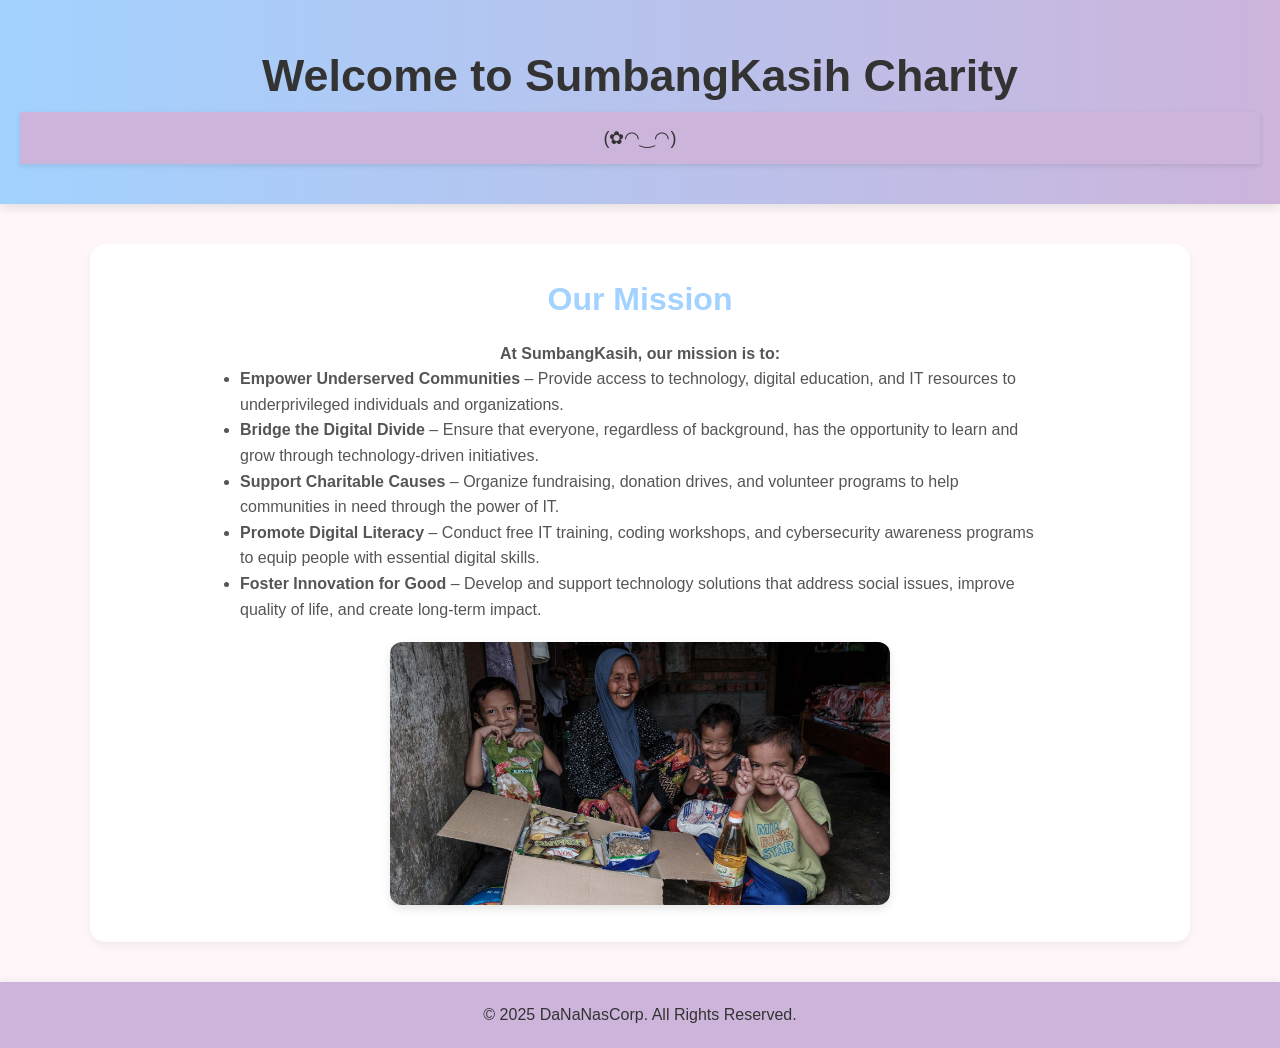
<file: index.html>
<!DOCTYPE html>
<html lang="en">
<head>
    <meta charset="UTF-8">
    <meta name="viewport" content="width=device-width, initial-scale=1.0">
    <title>Sumbang Kasih Charity</title>
    <link rel="stylesheet" href="style.css">
</head>
<body>
    <header>
        <h1>Welcome to SumbangKasih Charity</h1>
        <nav>
            <ul>
                <!-- Dropdown menu -->
                <li class="dropdown">
                    <a href="#" class="dropbtn">(✿◠‿◠)</a>
                    <div class="dropdown-content">
                        <a href="index.html">Home</a>
                        <a href="about.html">About Us</a>
                        <a href="campaigns.html">Campaigns</a>
                        <a href="getinvolved.html">Get Involved</a>
                        <a href="contact.html">Contact Us</a>
                    </div>
                </li>
            </ul>
        </nav>
    </header>

    <section>
        <h2>Our Mission</h2>
        <h4>At SumbangKasih, our mission is to:</h4>

        <ul style="text-align: left; max-width: 800px; margin: 0 auto 20px;">
            <li><strong>Empower Underserved Communities</strong> – Provide access to technology, digital education, and IT resources to underprivileged individuals and organizations.</li>
            <li><strong>Bridge the Digital Divide</strong> – Ensure that everyone, regardless of background, has the opportunity to learn and grow through technology-driven initiatives.</li>
            <li><strong>Support Charitable Causes</strong> – Organize fundraising, donation drives, and volunteer programs to help communities in need through the power of IT.</li>
            <li><strong>Promote Digital Literacy</strong> – Conduct free IT training, coding workshops, and cybersecurity awareness programs to equip people with essential digital skills.</li>
            <li><strong>Foster Innovation for Good</strong> – Develop and support technology solutions that address social issues, improve quality of life, and create long-term impact.</li>
        </ul>

        <div class="about-card" style="max-width: 500px; margin: 0 auto;">
            <img src="AnasChar.jpg" alt="Image" width="100%">
        </div>
    </section>

    <footer>
        <p>&copy; 2025 DaNaNasCorp. All Rights Reserved.</p>
    </footer>

    <script>
        document.querySelector('.dropbtn').addEventListener('click', function () {
            var menu = document.querySelector('nav ul');
            menu.classList.toggle('active');
        });
    </script>
</body>
</html>
</file>
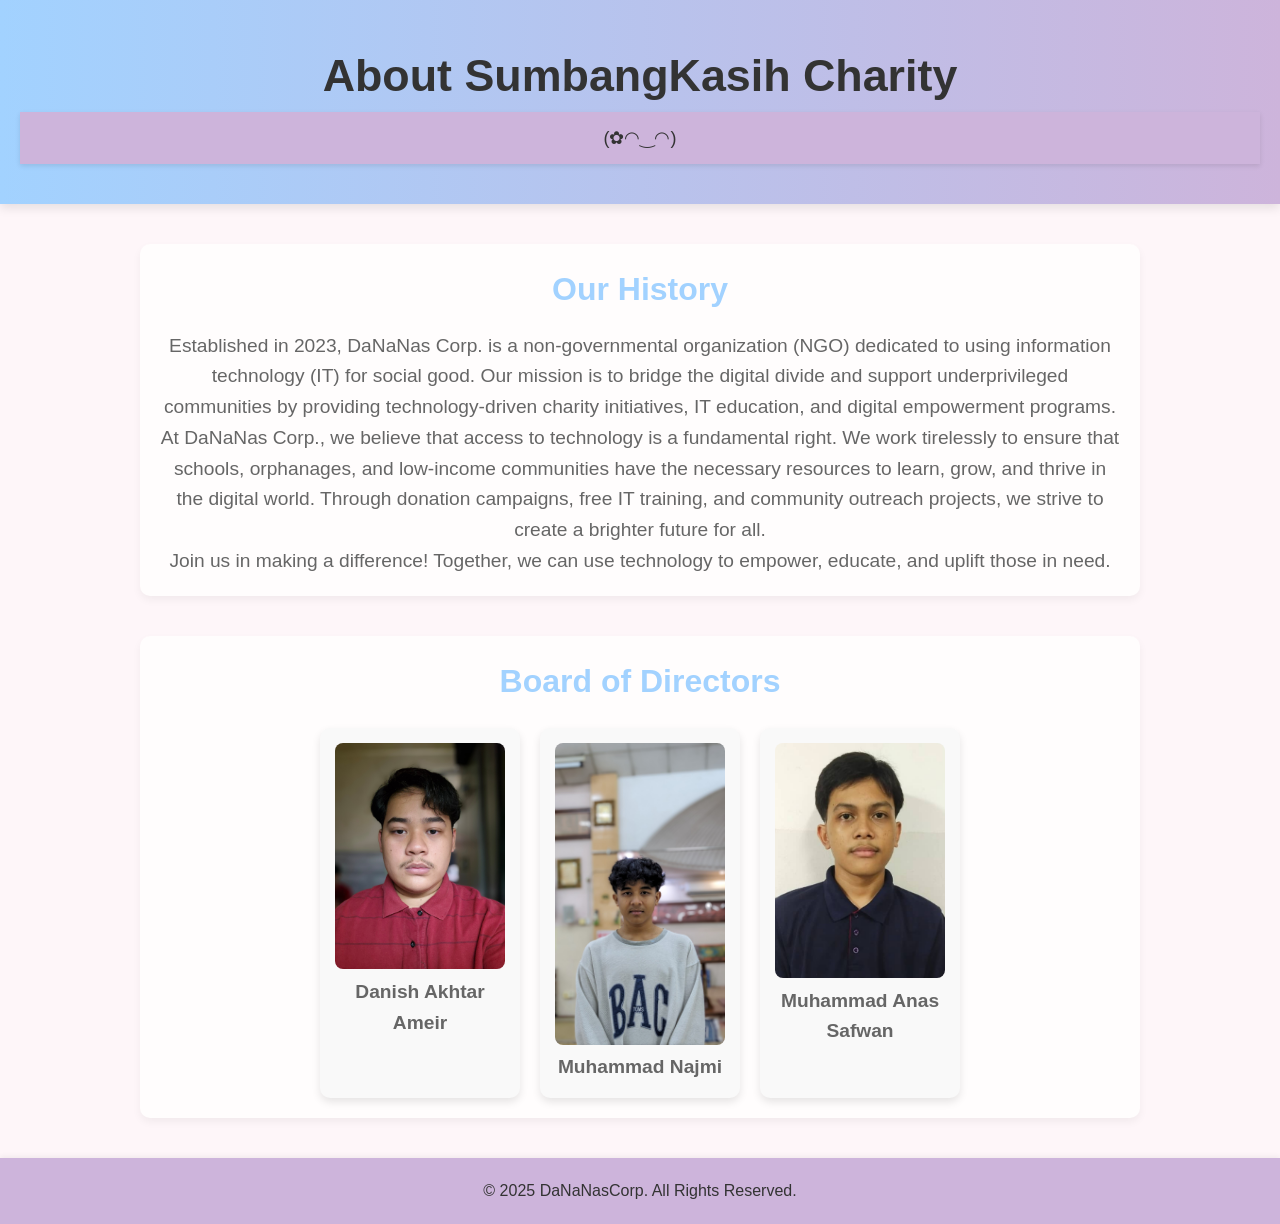
<file: about.html>
<!DOCTYPE html>
<html lang="en">
<head>
    <meta charset="UTF-8">
    <meta name="viewport" content="width=device-width, initial-scale=1.0">
    <title>About Us</title>
    <link rel="stylesheet" href="style.css">
    <style>
        .directors-container {
            display: flex;
            justify-content: center;
            flex-wrap: wrap;
            gap: 20px;
            margin-top: 20px;
        }

        .director-card {
            background: #f9f9f9;
            border-radius: 10px;
            box-shadow: 0 4px 8px rgba(0,0,0,0.1);
            text-align: center;
            padding: 15px;
            transition: transform 0.3s ease;
            width: 200px;
        }

        .director-card:hover {
            transform: translateY(-5px);
        }

        .director-card img {
            width: 100%;
            border-radius: 8px;
        }

        section {
            max-width: 1000px;
            margin: 40px auto;
            padding: 20px;
            background: #fffdfd;
            border-radius: 10px;
        }
    </style>
</head>
<body>
    <header>
        <h1>About SumbangKasih Charity</h1>
        <nav>
            <ul>
                <!-- Dropdown menu -->
                <li class="dropdown">
                    <a href="#" class="dropbtn">(✿◠‿◠)</a>
                    <div class="dropdown-content">
                        <a href="index.html">Home</a>
                        <a href="about.html">About Us</a>
                        <a href="campaigns.html">Campaigns</a>
                        <a href="getinvolved.html">Get Involved</a>
                        <a href="contact.html">Contact Us</a>
                    </div>
                </li>
            </ul>
        </nav>
    </header>

    <section>
        <h2>Our History</h2>
        <p>
            Established in 2023, DaNaNas Corp. is a non-governmental organization (NGO) dedicated to using information technology (IT) for social good. Our mission is to bridge the digital divide and support underprivileged communities by providing technology-driven charity initiatives, IT education, and digital empowerment programs.
        </p>
        <p>
            At DaNaNas Corp., we believe that access to technology is a fundamental right. We work tirelessly to ensure that schools, orphanages, and low-income communities have the necessary resources to learn, grow, and thrive in the digital world. Through donation campaigns, free IT training, and community outreach projects, we strive to create a brighter future for all.
        </p>
        <p>
            Join us in making a difference! Together, we can use technology to empower, educate, and uplift those in need.
        </p>
    </section>

    <section>
        <h2>Board of Directors</h2>
        <div class="directors-container">
            <div class="director-card">
                <img src="DanSem.jpeg" alt="Danish Akhtar Ameir">
                <p><strong>Danish Akhtar Ameir</strong></p>
            </div>
            <div class="director-card">
                <img src="NajSem.jpeg" alt="Muhammad Najmi">
                <p><strong>Muhammad Najmi</strong></p>
            </div>
            <div class="director-card">
                <img src="NasSem.jpeg" alt="Muhammad Anas Safwan">
                <p><strong>Muhammad Anas Safwan</strong></p>
            </div>
        </div>
    </section>

    <footer>
        <p>&copy; 2025 DaNaNasCorp. All Rights Reserved.</p>
    </footer>
</body>
</html>
</file>
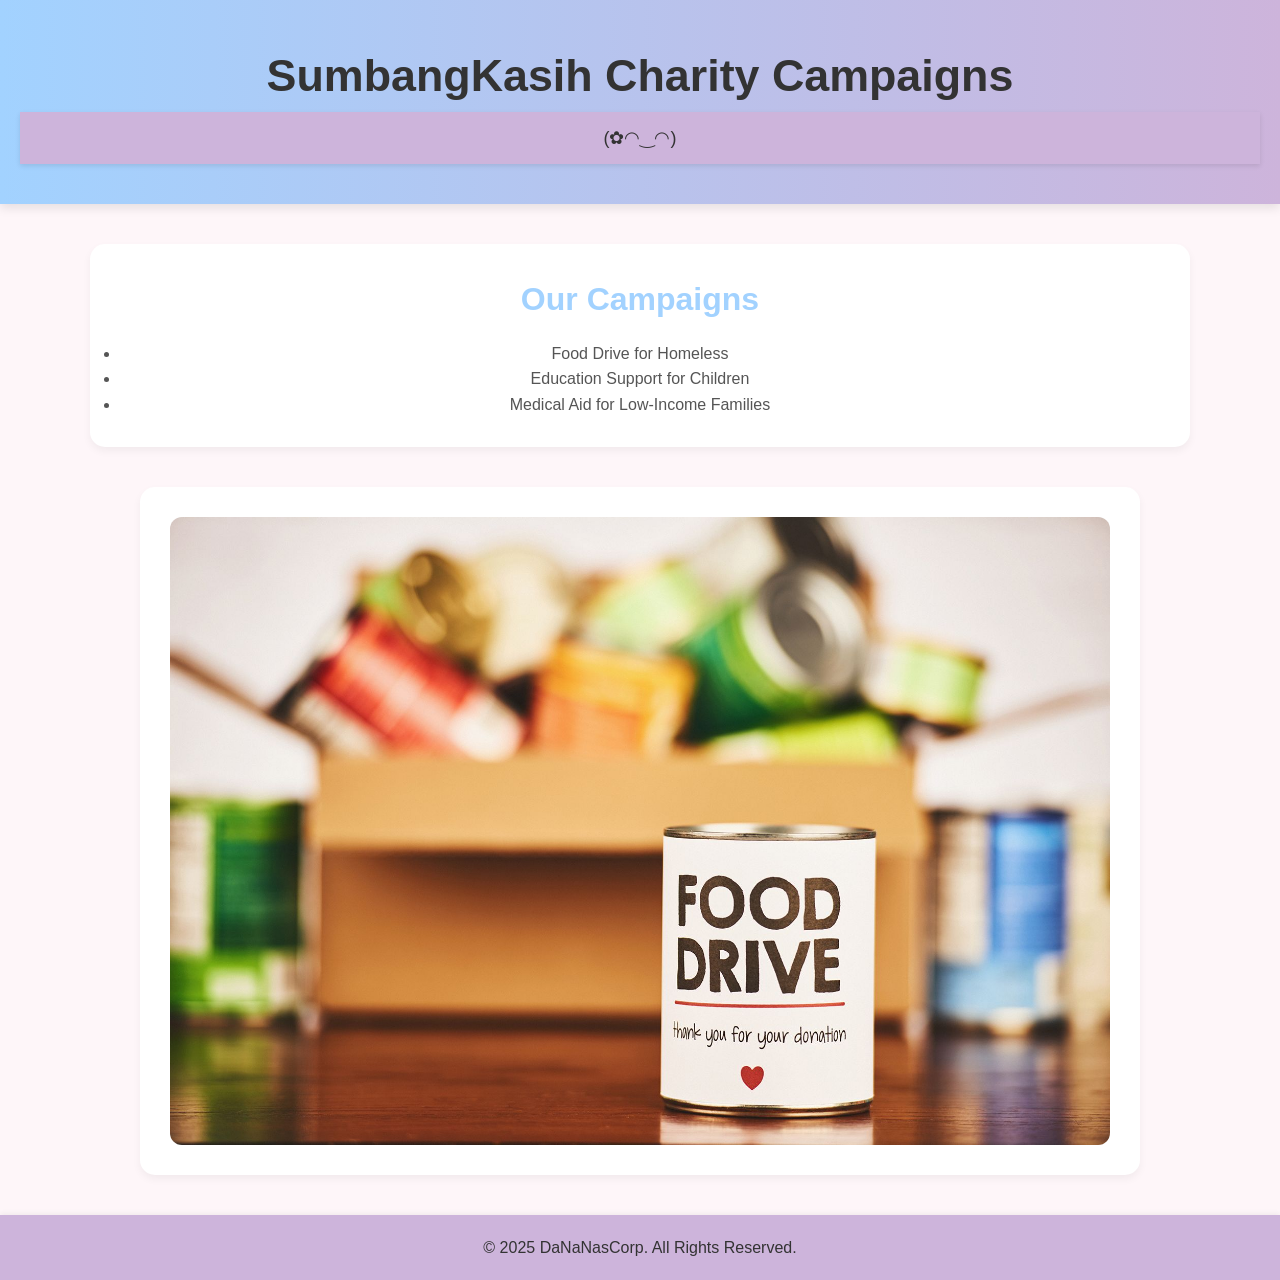
<file: campaigns.html>
<!DOCTYPE html>
<html lang="en">
<head>
    <meta charset="UTF-8">
    <meta name="viewport" content="width=device-width, initial-scale=1.0">
    <title>Campaigns</title>
    <link rel="stylesheet" href="style.css">
</head>
<body>
    <header>
        <h1>SumbangKasih Charity Campaigns</h1>
        <nav>
    <ul>
        <!-- Dropdown menu -->
        <li class="dropdown">
            <a href="#" class="dropbtn">(✿◠‿◠)</a>
            <div class="dropdown-content">
                <a href="index.html">Home</a>
                <a href="about.html">About Us</a>
				<a href="campaigns.html">Campaigns</a>
				<a href="getinvolved.html">Get Involved</a>
				<a href="contact.html">Contact Us</a>
            </div>
        </li>
    </ul>
</nav>
    </header>
<section>
    <h2>Our Campaigns</h2>
	<ul>
            <li>Food Drive for Homeless</li>
            <li>Education Support for Children</li>
            <li>Medical Aid for Low-Income Families</li>
        </ul>
</section>
 <section class="slideshow-container">
    <!-- Slideshow images -->
        <div class="mySlides fade">
            <img src="DanChar2.jpg" alt="Campaign 1">
        </div>
        <div class="mySlides fade">
            <img src="DanChar3.jfif" alt="Campaign 2">
        </div>
        <div class="mySlides fade">
            <img src="DanChar4.jfif" alt="Campaign 3">
        </div>
</section>
<script>
    let slideIndex = 0;

    function showSlides() {
        let slides = document.getElementsByClassName("mySlides");
        for (let i = 0; i < slides.length; i++) {
            slides[i].style.display = "none";
        }
        slideIndex++;
        if (slideIndex > slides.length) { slideIndex = 1 }
        slides[slideIndex - 1].style.display = "block";
        setTimeout(showSlides, 3000); // Change image every 3 seconds
    }

    showSlides();
</script>
    <footer>
       <p>&copy; 2025 DaNaNasCorp. All Rights Reserved.</p>
    </footer>
</body>
</html>
</file>
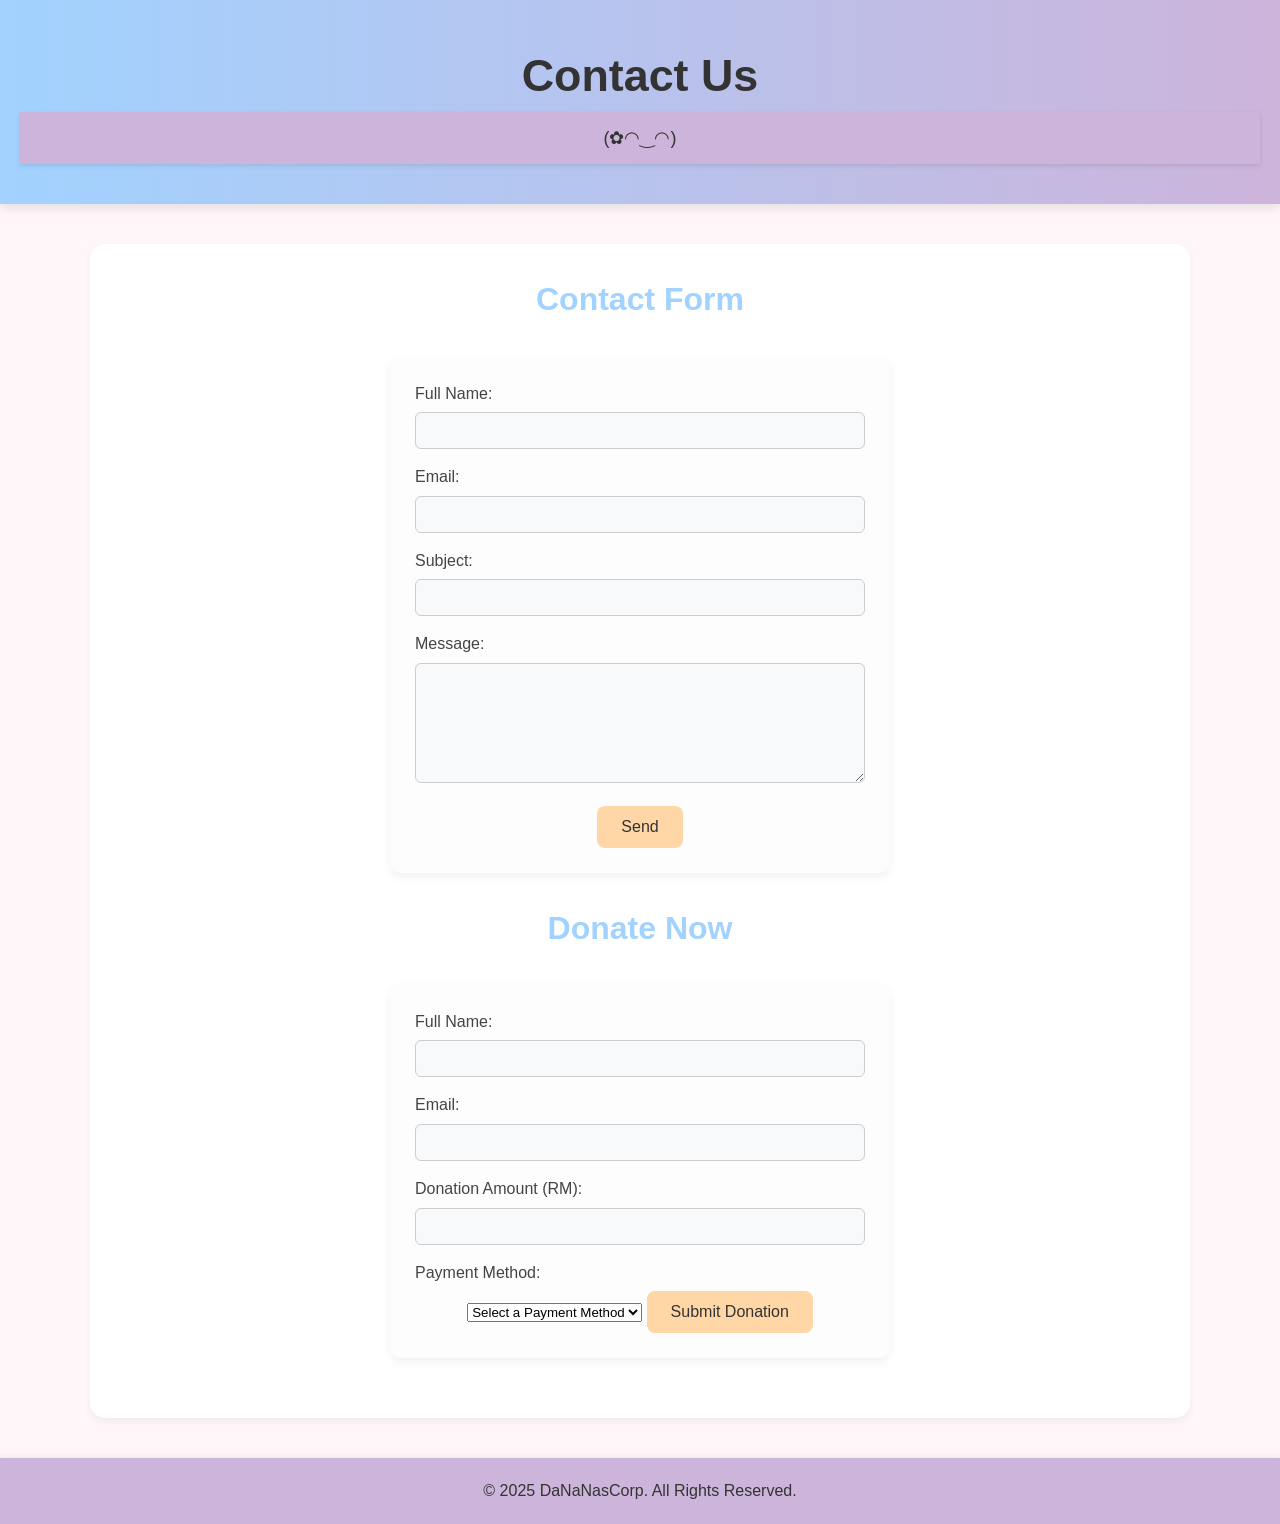
<file: contact.html>
<!DOCTYPE html>
<html lang="en">
<head>
    <meta charset="UTF-8">
    <meta name="viewport" content="width=device-width, initial-scale=1.0">
    <title>Contact Us</title>
    <link rel="stylesheet" href="style.css">
</head>
<body>
    <header>
        <h1>Contact Us</h1>
        <nav>
    <ul>
        <!-- Dropdown menu -->
        <li class="dropdown">
            <a href="#" class="dropbtn">(✿◠‿◠)</a>
            <div class="dropdown-content">
                <a href="index.html">Home</a>
                <a href="about.html">About Us</a>
				<a href="campaigns.html">Campaigns</a>
				<a href="getinvolved.html">Get Involved</a>
				<a href="contact.html">Contact Us</a>
            </div>
        </li>
    </ul>
</nav>
    </header>

    <section>
        <h2>Contact Form</h2>
        <form>
            <label>Full Name:</label><input type="text" required>
            <label>Email:</label><input type="email" required>
            <label>Subject:</label><input type="text" required>
            <label>Message:</label><textarea required></textarea>
            <button type="submit">Send</button>
        </form>
		<h2>Donate Now</h2>
    <form id="donationForm">
        <label for="fullName">Full Name:</label>
        <input type="text" id="fullName" name="fullName" required>
        
        <label for="email">Email:</label>
        <input type="email" id="email" name="email" required>
        
        <label for="amount">Donation Amount (RM):</label>
        <input type="number" id="amount" name="amount" required min="1">
        
        <label for="paymentMethod">Payment Method:</label>
        <select id="paymentMethod" name="paymentMethod" required>
            <option value="">Select a Payment Method</option>
            <option value="creditCard">Credit Card</option>
            <option value="bankTransfer">Bank Transfer</option>
        </select>
        
        <button type="submit">Submit Donation</button>
    </form>
    </section>
<script>
    // Add event listener to the donation form
    document.getElementById('donationForm').addEventListener('submit', function(event) {
        // Prevent form submission to perform validation
        event.preventDefault();

        // Get the form values
        const fullName = document.getElementById('fullName').value;
        const email = document.getElementById('email').value;
        const amount = document.getElementById('amount').value;
        const paymentMethod = document.getElementById('paymentMethod').value;

        // Validate Full Name
        if (fullName === '') {
            alert('Please enter your full name.');
            return; // Stop the form from submitting if validation fails
        }

        // Validate Email
        const emailPattern = /^[a-zA-Z0-9._-]+@[a-zA-Z0-9.-]+\.[a-zA-Z]{2,6}$/;
        if (email === '' || !emailPattern.test(email)) {
            alert('Please enter a valid email address.');
            return;
        }

        // Validate Donation Amount
        if (amount === '' || amount < 1) {
            alert('Please enter a valid donation amount.');
            return;
        }

        // Validate Payment Method
        if (paymentMethod === '') {
            alert('Please select a payment method.');
            return;
        }

        // If all validations pass, alert success and submit the form (or actually submit it if using real backend)
        alert('Thank you for your donation!');
        // Uncomment below to actually submit the form (this is a mock, in a real setup it would send to the server)
        // this.submit();
    });
</script>
    <footer>
       <p>&copy; 2025 DaNaNasCorp. All Rights Reserved.</p>
    </footer>
</body>
</html>
</file>
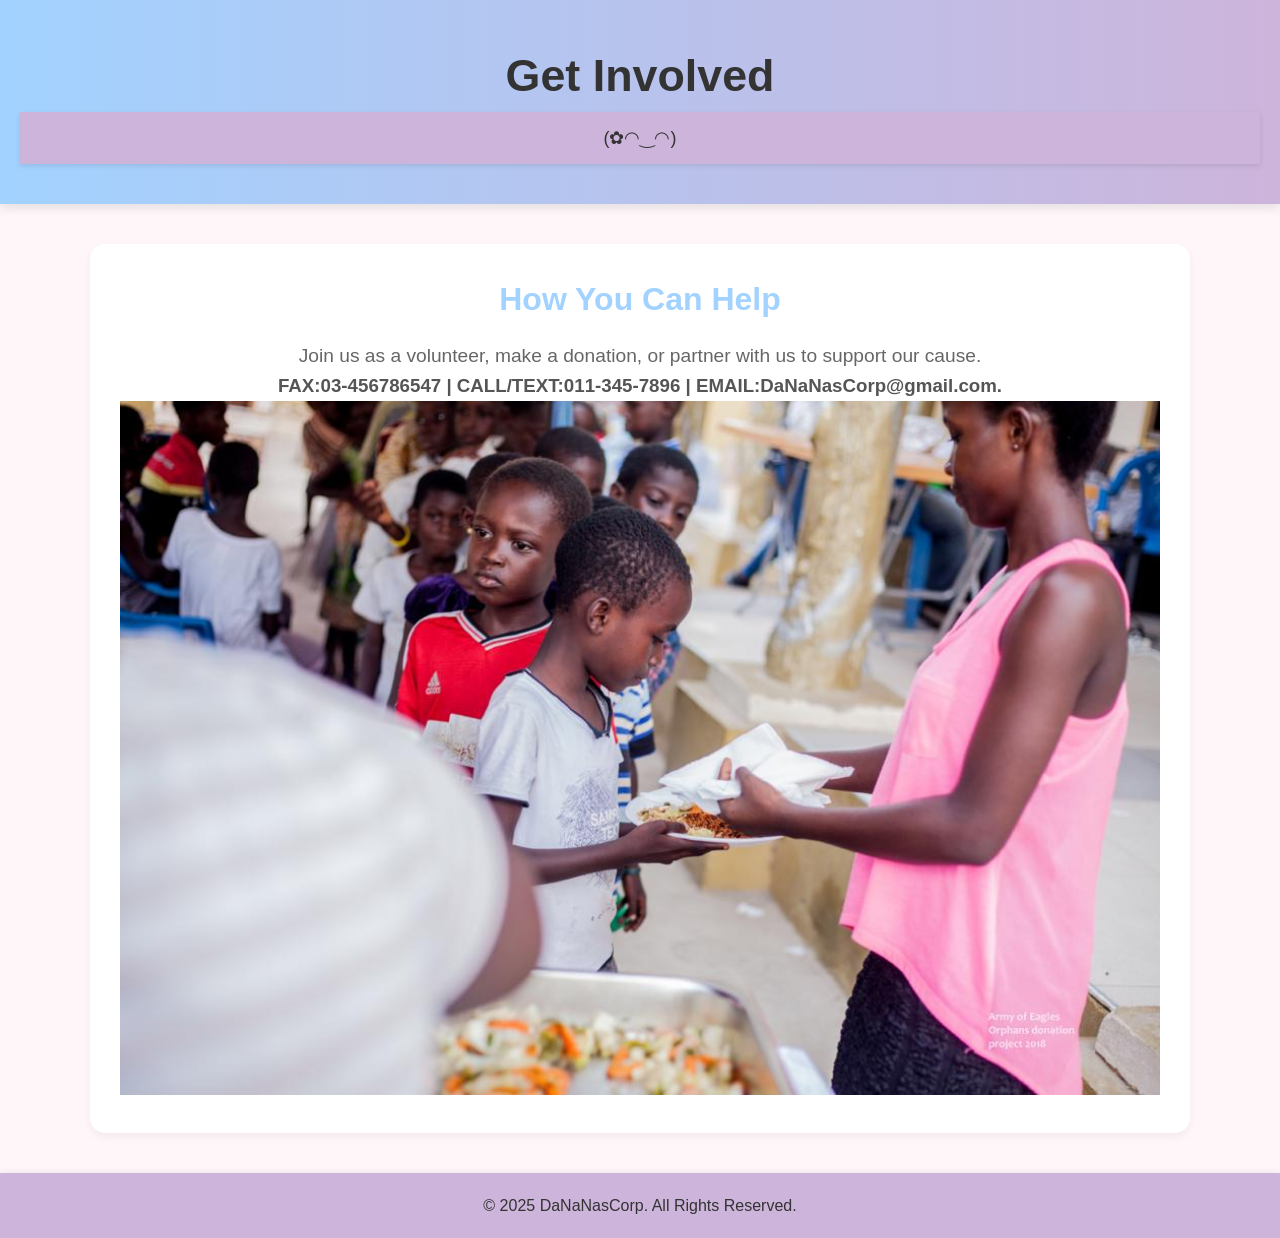
<file: getinvolved.html>
<!DOCTYPE html>
<html lang="en">
<head>
    <meta charset="UTF-8">
    <meta name="viewport" content="width=device-width, initial-scale=1.0">
    <title>Get Involved</title>
    <link rel="stylesheet" href="style.css">
</head>
<body>
    <header>
        <h1>Get Involved</h1>
       <nav>
    <ul>
        <!-- Dropdown menu -->
        <li class="dropdown">
            <a href="#" class="dropbtn">(✿◠‿◠)</a>
            <div class="dropdown-content">
                <a href="index.html">Home</a>
                <a href="about.html">About Us</a>
				<a href="campaigns.html">Campaigns</a>
				<a href="getinvolved.html">Get Involved</a>
				<a href="contact.html">Contact Us</a>
            </div>
        </li>
    </ul>
</nav>
    </header>

    <section>
        <h2>How You Can Help</h2>
        <p>Join us as a volunteer, make a donation, or partner with us to support our cause.</p>
		 <h3>FAX:03-456786547 | CALL/TEXT:011-345-7896 | EMAIL:DaNaNasCorp@gmail.com.</h3>
		 <img src="DanChar.jpg" alt="Image" width="100%" height="auto">
    </section>

    <footer>
       <p>&copy; 2025 DaNaNasCorp. All Rights Reserved.</p>
    </footer>
</body>
</html>
</file>
<file: style.css>
/* ========== Base Reset ========== */
* {
    margin: 0;
    padding: 0;
    box-sizing: border-box;
    font-family: 'Poppins', sans-serif;
}

/* ========== Body ========== */
body {
    background-color: #fef6f9;
    color: #555;
    line-height: 1.6;
}

/* ========== Header ========== */
header {
    background: linear-gradient(to right, #a2d2ff, #cdb4db);
    color: #333;
    text-align: center;
    padding: 40px 20px;
    box-shadow: 0px 4px 10px rgba(0, 0, 0, 0.1);
}

header h1 {
    font-size: 2.8rem;
    font-weight: bold;
}

/* ========== Navigation Bar ========== */
nav {
    background: #cdb4db;
    padding: 12px 0;
    text-align: center;
    box-shadow: 0 2px 5px rgba(0, 0, 0, 0.1);
}

nav ul {
    list-style: none;
}

nav ul li {
    display: inline;
    margin: 0 15px;
}

nav ul li a {
    color: #333;
    text-decoration: none;
    font-size: 18px;
    padding: 10px;
    border-radius: 5px;
    transition: background 0.3s;
}

nav ul li a:hover {
    background: #ffd6a5;
}

/* ========== Dropdown Menu ========== */
.dropdown {
    position: relative;
    display: inline-block;
}

.dropdown-content {
    display: none;
    position: absolute;
    background-color: #ffffff;
    min-width: 160px;
    box-shadow: 0px 8px 16px rgba(0, 0, 0, 0.1);
    border-radius: 8px;
    z-index: 1;
}

.dropdown:hover .dropdown-content {
    display: block;
}

.dropdown-content a {
    color: #555;
    padding: 12px 16px;
    text-decoration: none;
    display: block;
}

.dropdown-content a:hover {
    background-color: #f1f1f1;
}

/* ========== Slideshow ========== */
.slideshow-container {
    max-width: 1000px;
    position: relative;
    margin: auto;
}

.mySlides {
    display: none;
}

.fade {
    animation: fade 1.5s;
}

@keyframes fade {
    from { opacity: 0.4; }
    to { opacity: 1; }
}

/* ========== Section ========== */
section {
    max-width: 1100px;
    margin: 40px auto;
    padding: 30px;
    background: #ffffff;
    border-radius: 15px;
    box-shadow: 0 4px 8px rgba(0, 0, 0, 0.05);
    text-align: center;
}

section h2 {
    color: #a2d2ff;
    font-size: 2rem;
    margin-bottom: 15px;
}

section p {
    font-size: 1.2rem;
    color: #666;
}

/* ========== About Us Image Card ========== */
.about-card {
    display: inline-block;
    overflow: hidden;
    border-radius: 12px;
    box-shadow: 0 4px 10px rgba(0, 0, 0, 0.1);
    transition: transform 0.4s ease, box-shadow 0.4s ease;
}

.about-card:hover {
    transform: scale(1.03);
    box-shadow: 0 8px 20px rgba(0, 0, 0, 0.2);
}

.about-card img {
    width: 100%;
    height: auto;
    display: block;
}

/* ========== Buttons ========== */
button {
    background: #ffd6a5;
    color: #333;
    padding: 12px 24px;
    border: none;
    border-radius: 8px;
    font-size: 16px;
    cursor: pointer;
    transition: 0.3s;
}

button:hover {
    background: #ffc078;
    transform: scale(1.05);
}

/* ========== Form ========== */
form {
    max-width: 500px;
    margin: 30px auto;
    padding: 25px;
    background: #fdfdfd;
    border-radius: 12px;
    box-shadow: 0 4px 10px rgba(0, 0, 0, 0.06);
}

form label {
    display: block;
    text-align: left;
    font-size: 1rem;
    margin-bottom: 6px;
    font-weight: 500;
    color: #444;
}

form input,
form textarea {
    width: 100%;
    padding: 10px;
    margin-bottom: 15px;
    background: #f8f9fa;
    border: 1px solid #ccc;
    border-radius: 6px;
}

form textarea {
    height: 120px;
}

/* General Styling for Image Container */
.slideshow-container {
    width: 100%;
    max-width: 1000px; /* Maximum width of slideshow */
    margin: 0 auto;
    position: relative;
    overflow: hidden; /* Ensures no images spill outside the container */
}

.mySlides img {
    width: 100%; /* Makes the image take up 100% of the container's width */
    height: auto; /* Maintains aspect ratio */
    display: block;
}

/* Slideshow Transition Effect */
.fade {
    animation-name: fade;
    animation-duration: 3s;
}

@keyframes fade {
    0% { opacity: 0.4; }
    50% { opacity: 1; }
    100% { opacity: 0.4; }
}

/* Mobile-friendly Styles */
@media (max-width: 768px) {
    .slideshow-container {
        max-width: 100%; /* Ensures it fills the width on smaller screens */
    }

    .mySlides img {
        width: 100%; /* Makes the image scale to full container width */
        height: auto; /* Keeps the aspect ratio intact */
    }
}

/* Optional: For smaller images when viewed on mobile */
@media (max-width: 480px) {
    .slideshow-container {
        max-width: 100%; /* Use full width */
        padding: 0 10px; /* Optional padding for better mobile experience */
    }

    .mySlides img {
        width: 100%; /* Ensures images are responsive */
        height: auto; /* Aspect ratio preserved */
    }
}

.slideshow-wrapper {
    width: 800px;
    height: 450px;
    margin: 0 auto;
    overflow: hidden;
    border-radius: 12px;
    box-shadow: 0 4px 12px rgba(0, 0, 0, 0.1);
}

.slideshow-container {
    width: 100%;
    height: 100%;
    position: relative;
}

.mySlides img {
    width: 100%;
    height: 100%;
    object-fit: cover;
    border-radius: 12px;
}
/* ========== Footer ========== */
footer {
    background: #cdb4db;
    color: #333;
    text-align: center;
    padding: 20px;
    margin-top: 40px;
    box-shadow: 0 -2px 5px rgba(0, 0, 0, 0.05);
}
</file>
